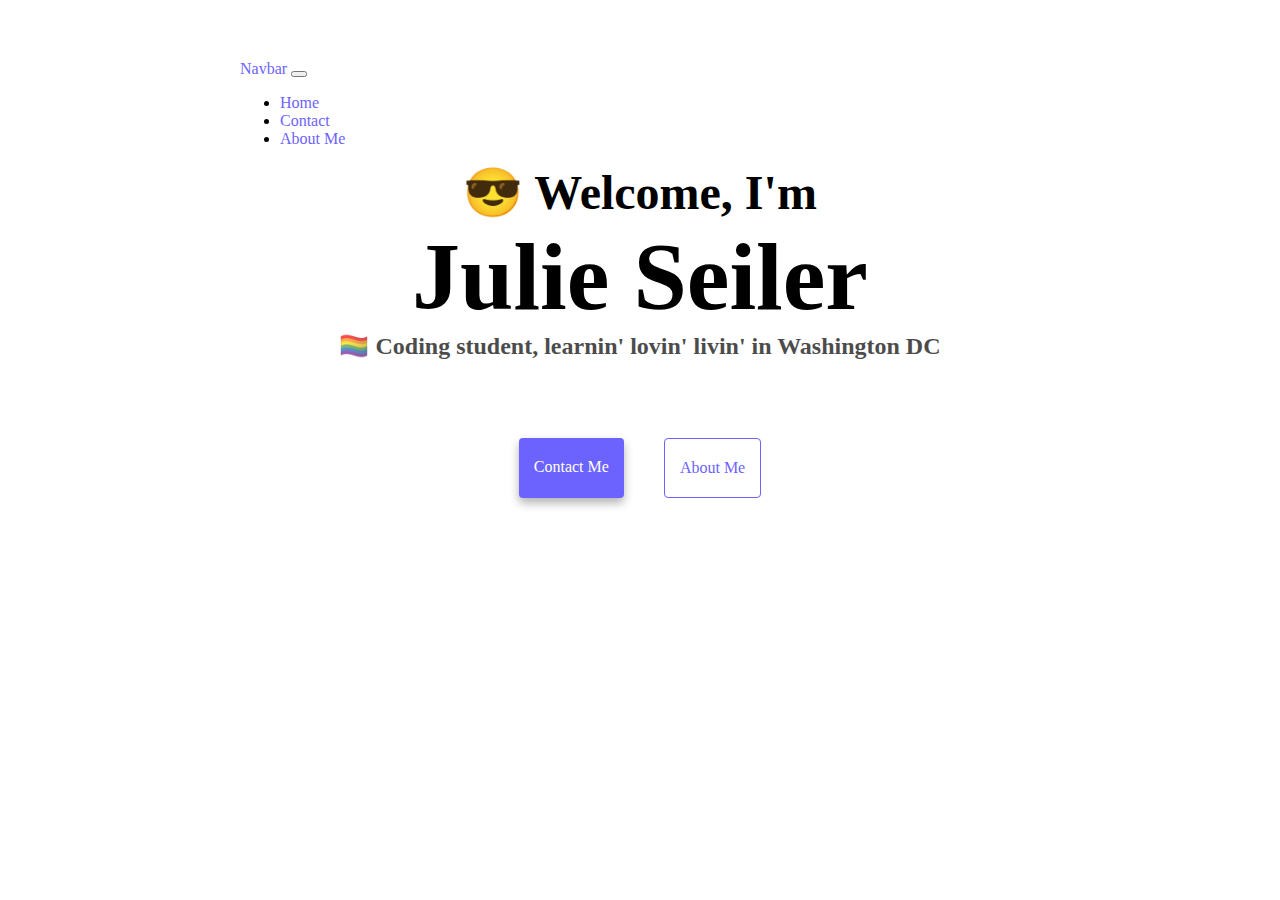
<file: index.html>
<!DOCTYPE html>
<html lang="en">
  <head>
    <meta charset="UTF-8" />
    <meta http-equiv="X-UA-Compatible" content="IE=edge" />
    <meta name="viewport" content="width=device-width, initial-scale=1.0" />
    <title>Document</title>
    <link
      href="https://cdn.jsdelivr.net/npm/bootstrap@5.1.3/dist/css/bootstrap.min.css"
      rel="stylesheet"
      integrity="sha384-1BmE4kWBq78iYhFldvKuhfTAU6auU8tT94WrHftjDbrCEXSU1oBoqyl2QvZ6jIW3"
      crossorigin="anonymous"
    />
    <script
      src="https://cdn.jsdelivr.net/npm/bootstrap@5.1.3/dist/js/bootstrap.bundle.min.js"
      integrity="sha384-ka7Sk0Gln4gmtz2MlQnikT1wXgYsOg+OMhuP+IlRH9sENBO0LRn5q+8nbTov4+1p"
      crossorigin="anonymous"
    ></script>
    <link rel="stylesheet" href="src/styles.css" />
  </head>
  <body>
    <nav class="navbar navbar-expand-lg navbar-dark bg-success">
      <div class="container-fluid">
        <a class="navbar-brand" href="#">Navbar</a>
        <button
          class="navbar-toggler"
          type="button"
          data-bs-toggle="collapse"
          data-bs-target="#navbarNav"
          aria-controls="navbarNav"
          aria-expanded="false"
          aria-label="Toggle navigation"
        >
          <span class="navbar-toggler-icon"></span>
        </button>
        <div class="collapse navbar-collapse" id="navbarNav">
          <ul class="navbar-nav">
            <li class="nav-item">
              <a class="nav-link active" aria-current="page" href="index.html"
                >Home</a
              >
            </li>
            <li class="nav-item">
              <a class="nav-link" href="about-me.html#contact-me">Contact </a>
            </li>
            <li class="nav-item">
              <a class="nav-link" href="about-me.html">About Me</a>
            </li>
          </ul>
        </div>
      </div>
    </nav>
    <h2>😎 Welcome, I'm</h2>
    <h1 class="border">Julie Seiler</h1>
    <h3>🏳️‍🌈 Coding student, learnin' lovin' livin' in Washington DC</h3>
    <br />
    <div class="buttons-homepage">
      <a href="about-me.html#contact-me" class="contact-link">Contact Me </a>

      <a href="about-me.html" class="about-link"> About Me</a>
      <br />
    </div>
    <br />
  </body>
</html>
</file>
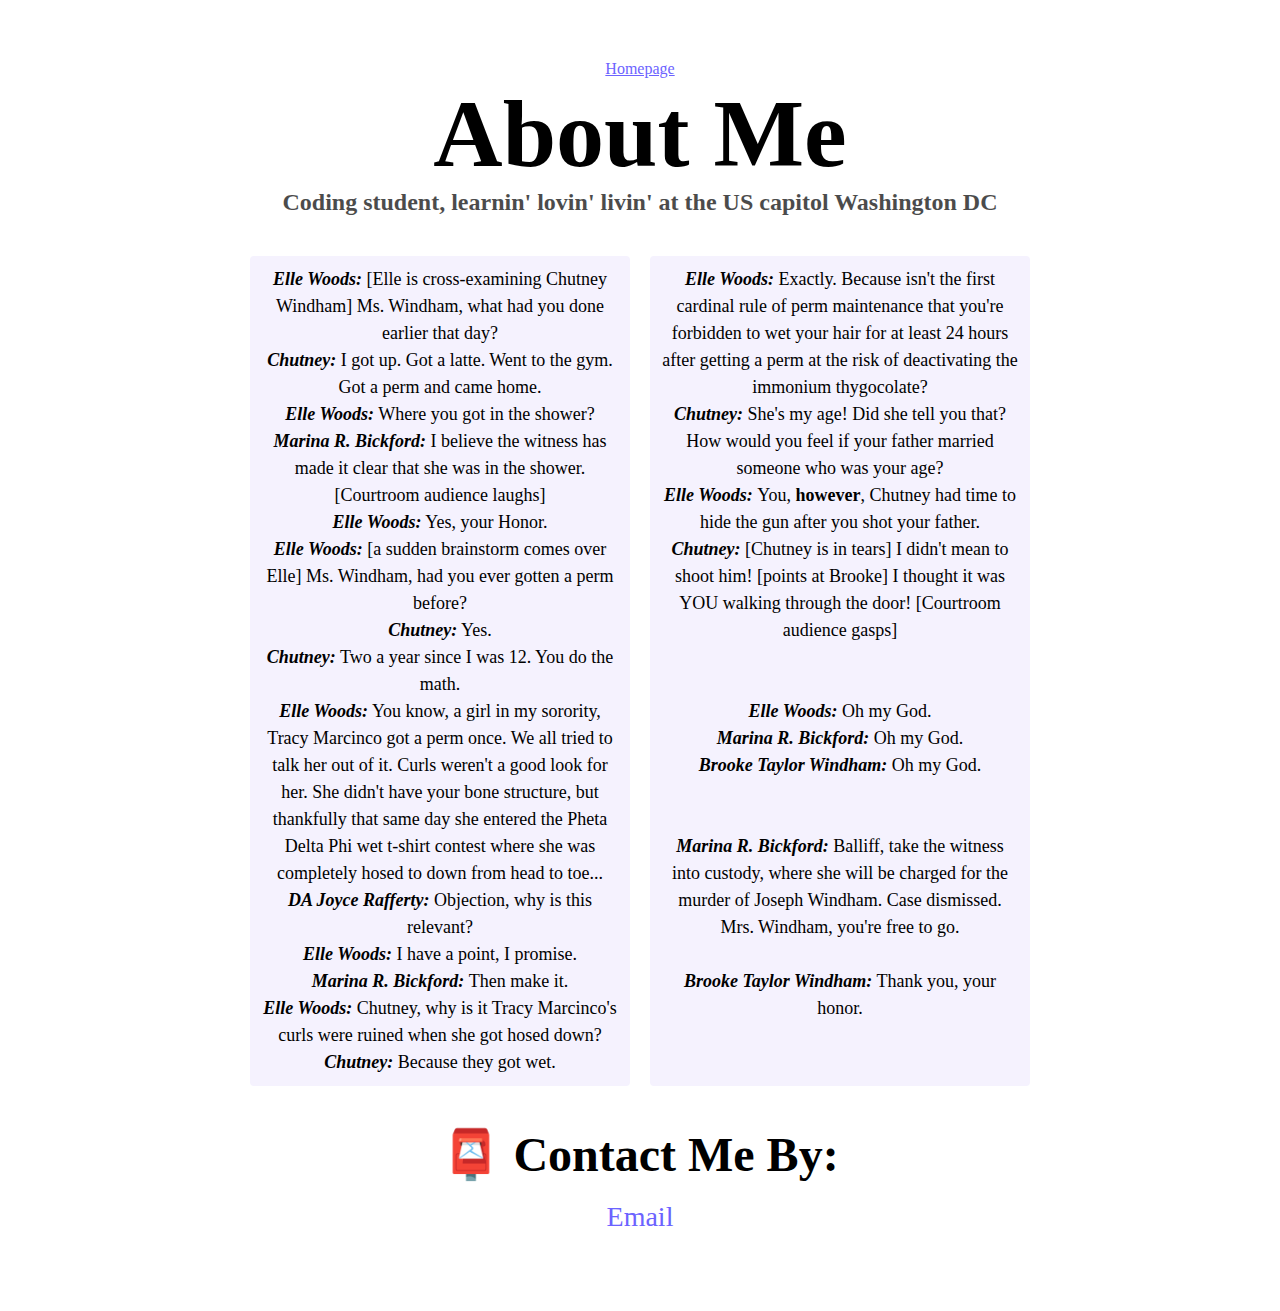
<file: about-me.html>
<head>
    <meta charset="UTF-8" />
    <meta http-equiv="X-UA-Compatible" content="IE=edge" />
    <meta name="viewport" content="width=<device-width>, initial-scale=1.0" />
    <title>About Me</title>
    <link rel="stylesheet" href="src/styles.css" />    
  </head>
  <body>

    <a href="index.html" class="homepage-link">Homepage</a>
    <h1>About Me</h1>
    <h3>Coding student, learnin' lovin' livin' at the US capitol Washington DC</h3>
  <div class="about-me-info">

<p class="facts">
<span class="legally">Elle Woods:</span>  [Elle is cross-examining Chutney Windham] Ms. Windham, what had you done earlier that day?
<br>  
<span class="legally">Chutney:</span> I got up. Got a latte. Went to the gym. Got a perm and came home.
<br>
<span class="legally">Elle Woods:</span> Where you got in the shower?
<br>
<span class="legally">Marina R. Bickford:</span>  I believe the witness has made it clear that she was in the shower. [Courtroom audience laughs]
<br>
<span class="legally">Elle Woods:</span>  Yes, your Honor.
<br>
<span class="legally">Elle Woods:</span>  [a sudden brainstorm comes over Elle] Ms. Windham, had you ever gotten a perm before?
<br>
<span class="legally">Chutney:</span>  Yes.
<br>
<span class="legally">Chutney:</span>  Two a year since I was 12. You do the math.
<br>
<span class="legally">Elle Woods:</span>  You know, a girl in my sorority, Tracy Marcinco got a perm once. We all tried to talk her out of it. Curls weren't a good look for her. She didn't have your bone structure, but thankfully that same day she entered the Pheta Delta Phi wet t-shirt contest where she was completely hosed to down from head to toe...
<br>
<span class="legally">DA Joyce Rafferty: </span>  Objection, why is this relevant?
<br>
<span class="legally">Elle Woods: </span> I have a point, I promise.
<br>
<span class="legally">Marina R. Bickford: </span>  Then make it.
<br>
<span class="legally">Elle Woods: </span>  Chutney, why is it Tracy Marcinco's curls were ruined when she got hosed down?
<br>
<span class="legally">Chutney:</span>  Because they got wet.
<br>

</p>

<p class="facts">
<span class="legally">Elle Woods:</span> Exactly. Because isn't the first cardinal rule of perm maintenance that you're forbidden to wet your hair for at least 24 hours after getting a perm at the risk of deactivating the immonium thygocolate?
   <br>
  <span class="legally">Chutney:</span> She's my age! Did she tell you that? How would you feel if your father married someone who was your age?
  <br>
  <span class="legally">Elle Woods: </span> You, <strong>however</strong>, Chutney had time to hide the gun after you shot your father.
  <br>
  <span class="legally">Chutney: </span> [Chutney is in tears] I didn't mean to shoot him! [points at Brooke] I thought it was YOU walking through the door! [Courtroom audience gasps]
  <br>
  <br>
  <br>
  <span class="legally">Elle Woods: </span> Oh my God.
  <br>
  <span class="legally">Marina R. Bickford: </span> Oh my God.
  <br>
  <span class="legally">Brooke Taylor Windham: </span> Oh my God.
  <br>
  <br>
  <br>
  <span class="legally">Marina R. Bickford: </span> Balliff, take the witness into custody, where she will be charged for the murder of Joseph Windham. Case dismissed. Mrs. Windham, you're free to go.
  <br>
  <br>
  <span class="legally">Brooke Taylor Windham:</span> Thank you, your honor.
</p>

</div>  
  


<h2 id="contact-me">📮 Contact Me By: </h2>
    <br>
<a href="mailto:julieseiler3@gmail.com" target="_blank" class="email-link"> Email </a>
<br>



</body>
</html>
</file>
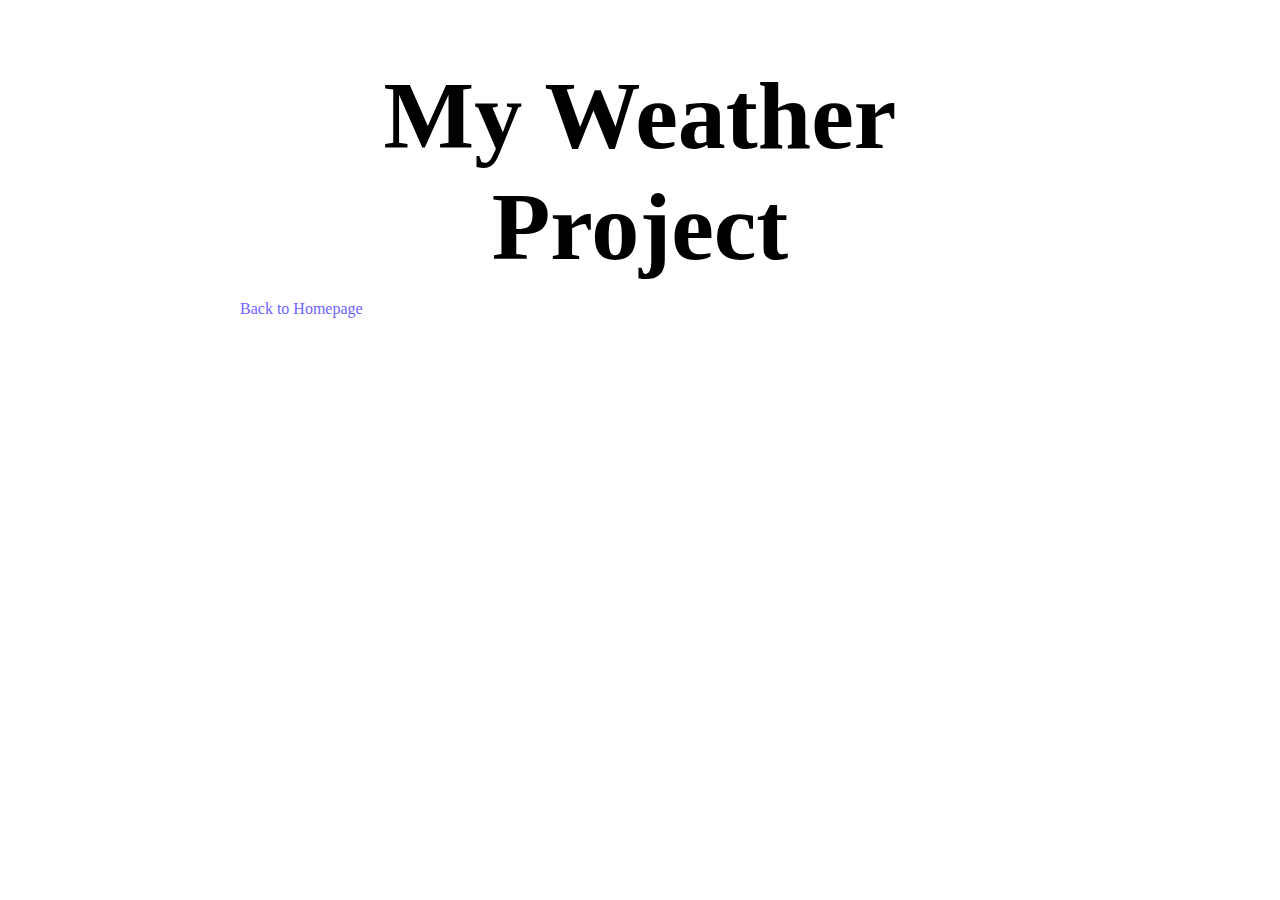
<file: project/weather.html>
<!DOCTYPE html>
<html lang="en">
  <head>
    <meta charset="UTF-8" />
    <meta http-equiv="X-UA-Compatible" content="IE=edge" />
    <meta name="viewport" content="width=device-width, initial-scale=1.0" />
    <title>Document</title>
    <link rel="stylesheet" href="../src/styles.css" />
  </head>
  <body>
    <h1>My Weather Project</h1>
    <br />
    <a href="../index.html">Back to Homepage </a>
  </body>
</html>
</file>
<file: src/styles.css>
:root {
  --primary-color: #6c63ff;
  --secondary-color: #f5f2fe;
  --box-shadow: 0 5px 10px rgba(0, 0, 0, 0.3);
}
body {
  margin: 60px auto;
  max-width: 800px;
}
a {
  color: var(--primary-color);
  text-decoration: var(--text-decoration);
  font-weight: var(--font-weight);
  text-align: var(--text-align);
  display: var(--display-block);
}

.buttons-homepage {
  display: flex;
  margin-top: 40px;
  justify-content: center;
}

.buttons-homepage a {
  margin: 20px;
  border-radius: 4px;
  padding: 20px 15px;
  text-decoration: none;
  text-transform: capitalize;
}
.facts {
  border: 3px solid var(--hover-color);
  padding: 10px;
  flex: 1;
}

.contact-link {
  background: var(--primary-color);
  box-shadow: var(--box-shadow);
  color: white;
}

.about-link {
  color: var(--primary-color);
  border: 1px solid var(--primary-color);
}

h1,
h2,
h3 {
  text-align: center;
  margin: 0;
}

h1 {
  font-size: 96px;
}

h2 {
  font-size: 48px;
}

h3 {
  font-size: 24px;
  opacity: 0.7;
}

.homepage-link {
  color: var(--primary-color);
  text-align: center;
  display: block;
  text-decoration: underline;
}

.about-me-info {
  display: flex;
  margin: 30px 0;
}

.about-me-info p {
  margin: 10px;
}

p {
  background: var(--secondary-color);
  padding: 20px;
  border-radius: 4px;
  font-size: 18px;
  line-height: 1.5;
  text-align: center;
}

.legally {
  font-weight: bold;
  font-style: italic;
}

.email-link {
  display: flex;
  justify-content: center;
  color: var(--primary-color);
  font-size: 28px;
  text-decoration: none;
}

.email-link:hover {
  text-decoration: underline;
}
</file>
